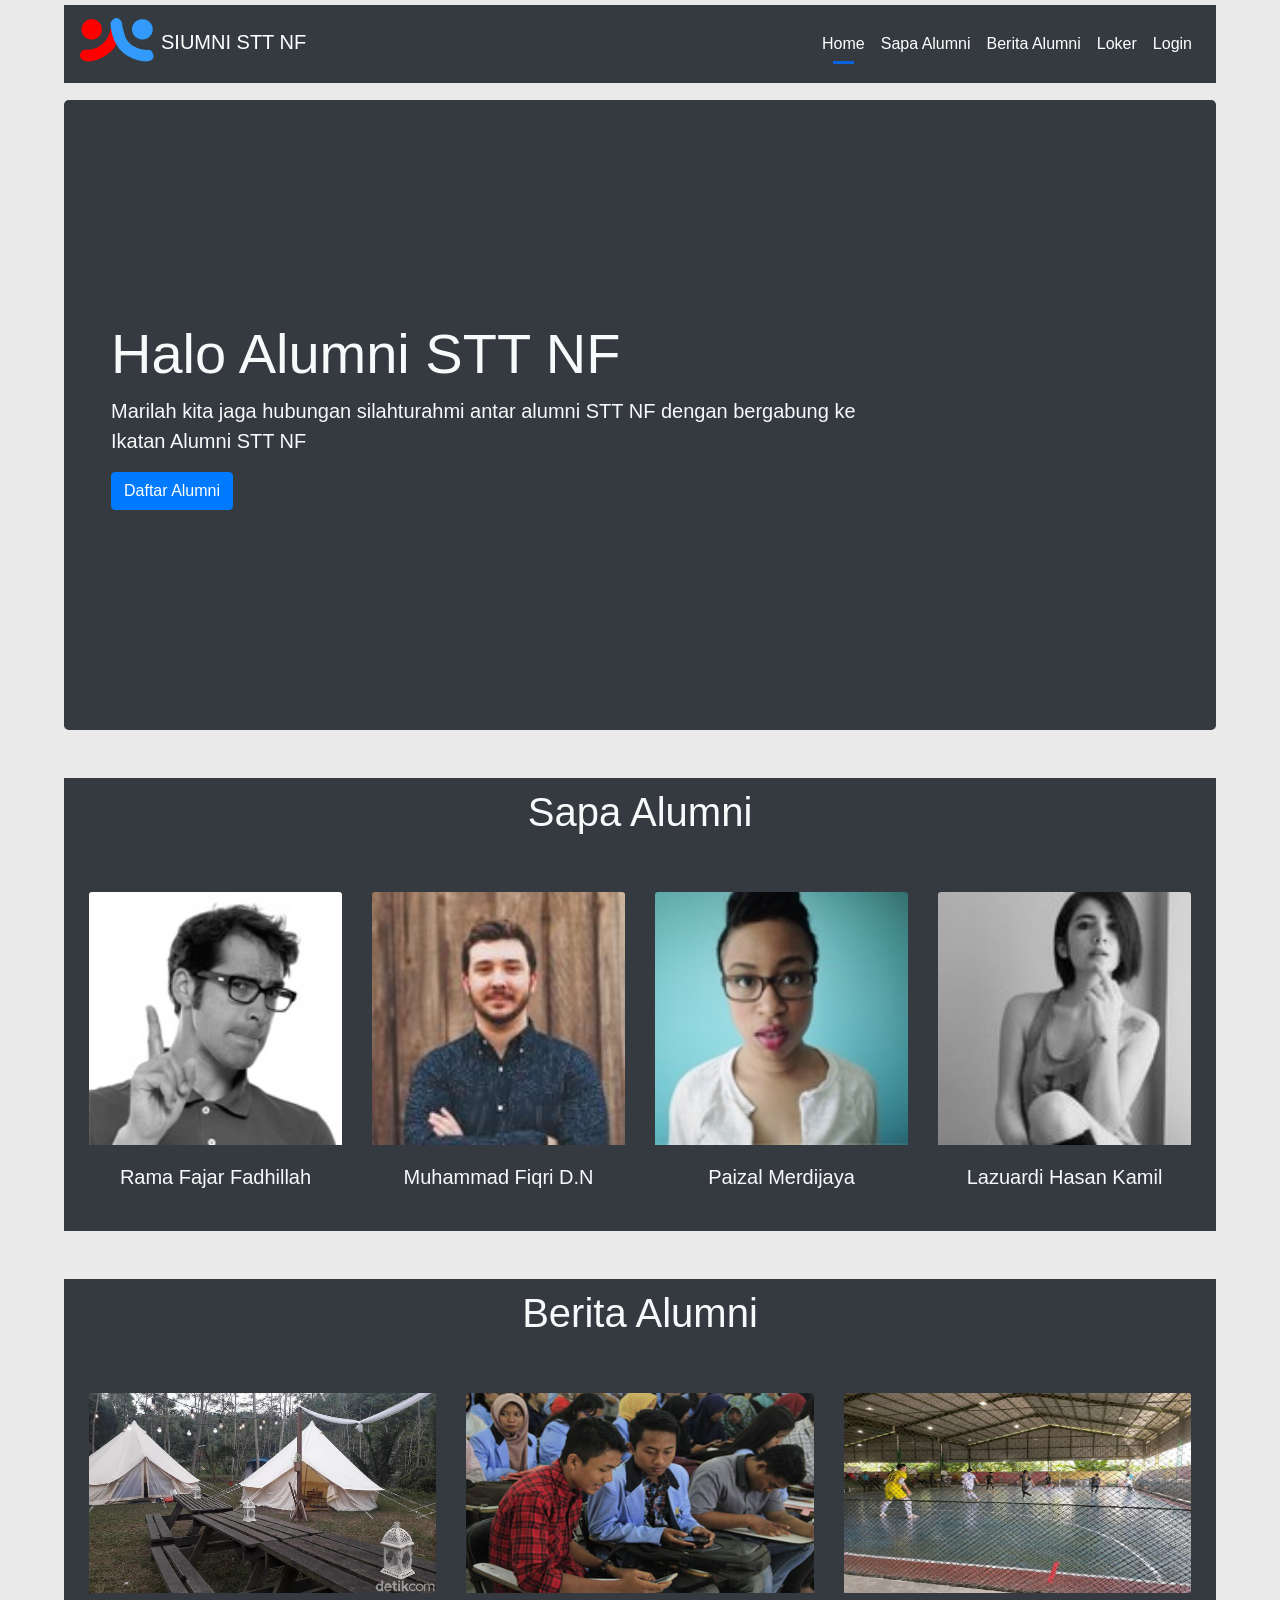
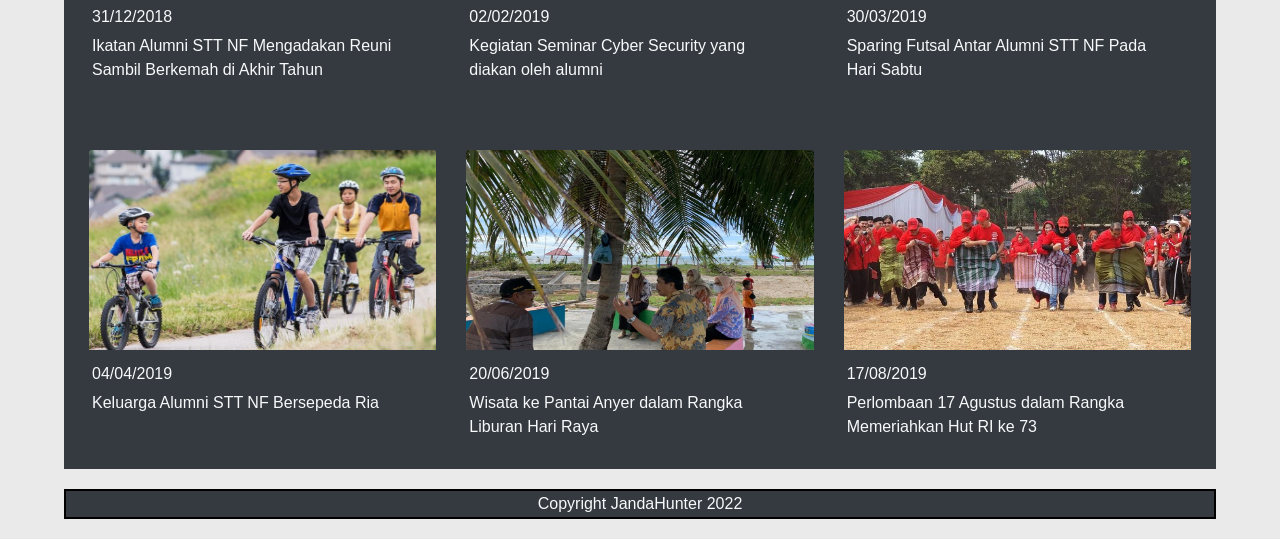
<file: index.html>
<!DOCTYPE html>
<html>
<head>
	<meta charset="utf-8">
	<title>Sistem Informasi Alumni</title>
    <link rel="stylesheet" href="https://cdnjs.cloudflare.com/ajax/libs/font-awesome/5.15.2/css/all.min.css">
	<link rel="stylesheet" type="text/css" href="assets/css/bootstrap.min.css">
    <link rel="stylesheet" type="text/css" href="assets/css/style.css">
</head>
<body>
	<header>
		<div class="container-fluid">
            <nav class="navbar navbar-dark bg-dark navbar-expand-lg fixed-top">
                <a class="navbar-brand" href="#"><img src="assets/img/logo.png">SIUMNI STT NF</a>
                <button class="navbar-toggler " type="button" data-toggle="collapse" data-target="#navbarNav" aria-controls="navbarNav" aria-expanded="false" aria-label="Toggle navigation">
                    <i class="fas fa-align-right text-light"></i>
                </button>
                <div class="collapse navbar-collapse" id="navbarNav">
                    <div class="ml-auto">
                         <div class="navbar-nav nav-item">
                                <a class="nav-link active" href="#home">Home </a>
                                <a class="nav-link" href="#sapa_alumni">Sapa Alumni</a>
                                <a class="nav-link" href="#berita">Berita Alumni</a>
                                <a class="nav-link" href="#loker">Loker</a>
                                <a class="nav-link" href="login.html">Login</a>
                                <!-- <a class="nav-link" href="#booking">Booking</a> -->
                                <!-- <a class="nav-link" href="#testimonial">Testimonial</a> -->
                        </div>
                    </div>  
                </div>
            </nav>
        </div>
	</header>
	<main>
		<section class="home mt-5" id="home">
			<div class="jumbotron bg-dark text-light d-flex align-items-center">
			  <div class="container">
			    <h1 class="display-4">Halo Alumni STT NF</h1>
			    <p class="lead">Marilah kita jaga hubungan silahturahmi antar alumni STT NF dengan bergabung ke <br> Ikatan Alumni STT NF</p>
                <a href="register.html" target="_blank" class="btn btn-primary">Daftar Alumni</a>
			  </div>
			</div>
		</section>
        <section class="mt-5 sapa_alumni bg-dark text-light" id="sapa_alumni">
            <div class="container">
                <div class="row">
                  <div class="col-12">
                      <h1 class="text-center">Sapa Alumni</h1>
                  </div>
                </div>
                <div class="row mt-5">
                    <div class="col-lg-3">
                        <div class="card bg-dark">  
                          <img src="assets/dist/img/user2-160x160.jpg" class="card-img-top" alt="...">
                          <div class="card-body">
                            <h5 class="card-title">Rama Fajar Fadhillah</h5>
                          </div>
                        </div>
                    </div>
                    <div class="col-lg-3">
                        <div class="card bg-dark">
                          <img src="assets/dist/img/user8-128x128.jpg" class="card-img-top" alt="...">
                          <div class="card-body">
                              <h5 class="card-title">Muhammad Fiqri D.N</h5>
                          </div>
                        </div>
                    </div>
                    <div class="col-lg-3">
                        <div class="card bg-dark">
                          <img src="assets/dist/img/user5-128x128.jpg" class="card-img-top" alt="...">
                          <div class="card-body ">
                              <h5 class="card-title">Paizal Merdijaya</h5>
                          </div>
                        </div>
                    </div>
                    <div class="col-lg-3">
                        <div class="card bg-dark">
                          <img src="assets/dist/img/user3-128x128.jpg" class="card-img-top" alt="...">
                          <div class="card-body">
                              <h5 class="card-title">Lazuardi Hasan Kamil</h5>
                          </div>
                        </div>
                    </div>
                </div>
            </div>
        </section>
        <section class="berita mt-5 bg-dark text-light" id="berita">
            <div class="container">
                <div class="row">
                    <div class="col-lg-12">
                        <h1 class="text-center">Berita Alumni</h1>
                    </div>
                </div>
                <div class="row mt-5 d-flex align-items-center">
                    <div class="col-lg-4">
                         <div class="card bg-dark">
                          <img src="assets/img/kemah.jpeg" class="card-img-top" alt="...">
                          <div class="card-body">
                             <h6 class="card-subtitle mb-2">31/12/2018</h6>
                             <a href="#" class="card-text text-light">Ikatan Alumni STT NF Mengadakan Reuni Sambil Berkemah di Akhir Tahun</a>
                          </div>
                        </div>
                    </div>
                     <div class="col-lg-4">
                         <div class="card bg-dark">
                          <img src="assets/img/acara_alumni.jpg" class="card-img-top" alt="...">
                          <div class="card-body">
                             <h6 class="card-subtitle mb-2 ">02/02/2019</h6>
                             <a href="#" class="card-text text-light">Kegiatan Seminar Cyber Security yang diakan oleh alumni</a>
                          </div>
                        </div>
                    </div>
                     <div class="col-lg-4">
                         <div class="card bg-dark">
                          <img src="assets/img/futsal_alumni.jpg" class="card-img-top" alt="...">
                          <div class="card-body">
                             <h6 class="card-subtitle mb-2">30/03/2019</h6>
                             <a href="#" class="card-text text-light">Sparing Futsal Antar Alumni STT NF Pada Hari Sabtu</a>
                          </div>
                        </div>
                    </div>
                </div>
                <div class="row mt-5">
                     <div class="col-lg-4">
                         <div class="card bg-dark">
                          <img src="assets/img/bersepeda.jpg" class="card-img-top" alt="...">
                          <div class="card-body">
                             <h6 class="card-subtitle mb-2">04/04/2019</h6>
                             <a href="#" class="card-text text-light">Keluarga Alumni STT NF Bersepeda Ria</a>
                          </div>
                        </div>
                    </div>
                     <div class="col-lg-4 ">
                         <div class="card bg-dark">
                          <img src="assets/img/pantai.jpg" class="card-img-top" alt="...">
                          <div class="card-body">
                             <h6 class="card-subtitle mb-2">20/06/2019</h6>
                             <a href="#" class="card-text text-light">Wisata ke Pantai Anyer dalam Rangka Liburan Hari Raya </a>
                          </div>
                        </div>
                    </div>
                     <div class="col-lg-4">
                         <div class="card bg-dark">
                          <img src="assets/img/17.jpeg" class="card-img-top" alt="...">
                          <div class="card-body">
                             <h6 class="card-subtitle mb-2">17/08/2019</h6>
                             <a href="#" class="card-text text-light">Perlombaan 17 Agustus dalam Rangka Memeriahkan Hut RI ke 73</a>
                          </div>
                        </div>
                    </div>
                </div>
            </div>
        </section>
	</main>
     <footer class="bg-dark text-light">
        <div class="container">
            <p class="text-center">Copyright JandaHunter 2022</p>
        </div>
    </footer>
    <script type="text/javascript" src="assets/js/script.js"></script>
</body>
</body>
</html>
</file>
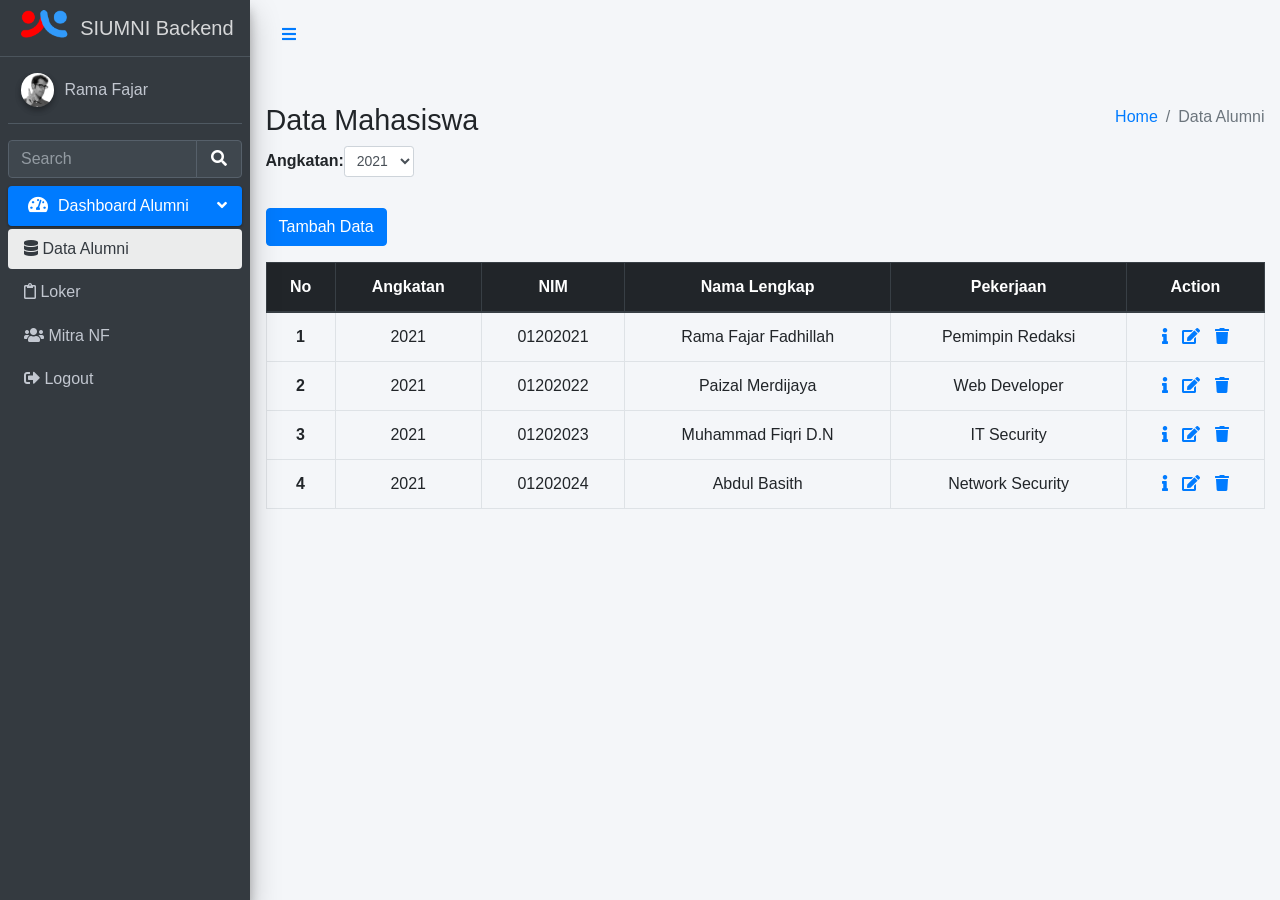
<file: data_alumni.html>
<!DOCTYPE html>
<!--
This is a starter template page. Use this page to start your new project from
scratch. This page gets rid of all links and provides the needed markup only.
-->
<html lang="en">
<head>
  <meta charset="utf-8">
  <meta name="viewport" content="width=device-width, initial-scale=1">
  <title>Data Alumni</title>

  <!-- Google Font: Source Sans Pro -->
  <!-- Font Awesome Icons -->
  <link rel="stylesheet" href="assets/plugins/fontawesome-free/css/all.min.css">
  <!-- Theme style -->
  <link rel="stylesheet" href="assets/dist/css/adminlte.min.css">
</head>
<body class="hold-transition sidebar-mini">
<div class="wrapper">

  <!-- Navbar -->
  <nav v>
  <!-- /.navbar -->

  <!-- Main Sidebar Container -->
  <aside class="main-sidebar sidebar-dark-primary elevation-4">
    <!-- Brand Logo -->
    <a href="index3.html" class="brand-link">
      <img src="assets/img/logo.png" alt="logo" class="brand-image">
      <span class="brand-text font-weight-light">SIUMNI Backend</span>
    </a>

    <!-- Sidebar -->
    <div class="sidebar">
      <!-- Sidebar user panel (optional) -->
      <div class="user-panel mt-3 pb-3 mb-3 d-flex">
        <div class="image">
          <img src="assets/dist/img/user2-160x160.jpg" class="img-circle elevation-2" alt="User Image">
        </div>
        <div class="info">
          <a href="#" class="d-block">Rama Fajar</a>
        </div>
      </div>

      <!-- SidebarSearch Form -->
      <div class="form-inline">
        <div class="input-group" data-widget="sidebar-search">
          <input class="form-control form-control-sidebar" type="search" placeholder="Search" aria-label="Search">
          <div class="input-group-append">
            <button class="btn btn-sidebar">
              <i class="fas fa-search fa-fw"></i>
            </button>
          </div>
        </div>
      </div>

      <!-- Sidebar Menu -->
      <nav class="mt-2">
        <ul class="nav nav-pills nav-sidebar flex-column" data-widget="treeview" role="menu" data-accordion="false">
          <!-- Add icons to the links using the .nav-icon class
               with font-awesome or any other icon font library -->
          <li class="nav-item menu-open">
            <a href="#" class="nav-link active">
              <i class="nav-icon fas fa-tachometer-alt"></i>
              <p>
                Dashboard Alumni
                <i class="right fas fa-angle-left"></i>
              </p>
            </a>
            <ul class="nav nav-treeview">
              <li class="nav-item">
                <a href="#" class="nav-link active">
                  <i class="fas fa-database"></i>
                  <p>Data Alumni</p>
                </a>
              </li>
              <li class="nav-item">
                <a href="#" class="nav-link">
                  <i class="far fa-clipboard"></i>                 
                  <p>Loker</p>
                </a>
              </li>
               <li class="nav-item">
                <a href="#" class="nav-link">
                  <i class="fas fa-users"></i>
                  <p>Mitra NF</p>
                </a>
              </li>
            </ul>
          </li>
          <li class="nav-item">
            <a href="index.html" class="nav-link">
              <i class="fas fa-sign-out-alt"></i>
              Logout
            </a>
          </li>
        </ul>
      </nav>
      <!-- /.sidebar-menu -->
    </div>
    <!-- /.sidebar -->
  </aside>

  <!-- Content Wrapper. Contains page content -->
  <div class="content-wrapper">
    <!-- Content Header (Page header) -->
    <div class="content-header">
      <div class="container-fluid">
        <a class="nav-link" data-widget="pushmenu" href="#" role="button"><i class="fas fa-bars"></i></a>
        <div class="row mt-5 mb-2">
          <div class="col-sm-6">

            <h1 class="m-0">Data Mahasiswa</h1>
          </div><!-- /.col -->
          <div class="col-sm-6">
              <div class="breadcrumb float-sm-right">
              <a href="#" class="breadcrumb-item ">Home</a>
              <a href="data_alumni.html" class="breadcrumb-item active">Data Alumni</a>
            </div>
          </div><!-- /.col -->
        </div><!-- /.row -->
        <div class="row">
          <div class="col-lg-3">
            <div class="form-inline">
              <label>Angkatan:</label>
              <select class="form-control form-control-sm">
                    <option>2021</option>
                    <option>2020</option>
                    <option>2019</option>
                  </select>
            </div>
          </div>
        </div>
      </div><!-- /.container-fluid -->
    </div>
    <!-- /.content-header -->

    <!-- Main content -->
    <div class="content">
      <div class="container-fluid">
        <div class="row mt-3">
          <div class="col-lg-12">
            <a href="tambah_data.html" class="btn btn-primary mb-3">Tambah Data</a>
            <table class="table table-bordered text-center">
              <thead class="thead-dark">
                <tr>
                  <th scope="col">No</th>
                  <th scope="col">Angkatan</th>
                  <th scope="col">NIM</th>
                  <th scope="col">Nama Lengkap</th>
                  <th scope="col">Pekerjaan</th>
                  <th scope="col">Action</th>
                </tr>
              </thead>
              <tbody>
                <tr>
                  <th scope="row">1</th>
                  <td>2021</td>
                  <td>01202021</td>
                  <td>Rama Fajar Fadhillah</td>
                  <td>Pemimpin Redaksi</td>
                  <td style="word-spacing:10px;">
                    <a href="#"><i class="fas fa-info"></i></a>
                    <a href="#"><i class="fas fa-edit"></i></a>  
                    <a href="#"><i class="fas fa-trash"></i></a>
                  </td>
                </tr>
                <tr>
                  <th scope="row">2</th>
                  <td>2021</td>
                  <td>01202022</td>
                  <td>Paizal Merdijaya</td>
                  <td>Web Developer</td>
                  <td style="word-spacing:10px;">
                    <a href="#"><i class="fas fa-info"></i></a>
                    <a href="#"><i class="fas fa-edit"></i></a>  
                    <a href="#"><i class="fas fa-trash"></i></a>
                  </td>
                </tr>
                <tr>
                  <th scope="row">3</th>
                  <td>2021</td>
                  <td>01202023</td>
                  <td>Muhammad Fiqri D.N</td>
                  <td>IT Security</td>
                  <td style="word-spacing:10px;">
                    <a href="#"><i class="fas fa-info"></i></a>
                    <a href="#"><i class="fas fa-edit"></i></a>  
                    <a href="#"><i class="fas fa-trash"></i></a>
                  </td>
                </tr>
                <tr>
                  <th scope="row">4</th>
                  <td>2021</td>
                  <td>01202024</td>
                  <td>Abdul Basith</td>
                  <td>Network Security</td>
                  <td style="word-spacing:10px;">
                    <a href="#"><i class="fas fa-info"></i></a>
                    <a href="#"><i class="fas fa-edit"></i></a>  
                    <a href="#"><i class="fas fa-trash"></i></a>
                  </td>
                </tr>
              </tbody>
            </table>
          </div>
        </div>
        <!-- /.row -->
      </div><!-- /.container-fluid -->
    </div>
    <!-- /.content -->
  </div>
  <!-- /.content-wrapper -->
</div>
<!-- ./wrapper -->

<!-- REQUIRED SCRIPTS -->

<!-- jQuery -->
<script src="assets/plugins/jquery/jquery.min.js"></script>
<!-- Bootstrap 4 -->
<script src="assets/plugins/bootstrap/js/bootstrap.bundle.min.js"></script>
<!-- AdminLTE App -->
<script src="assets/dist/js/adminlte.min.js"></script>
</body>
</html>
</file>
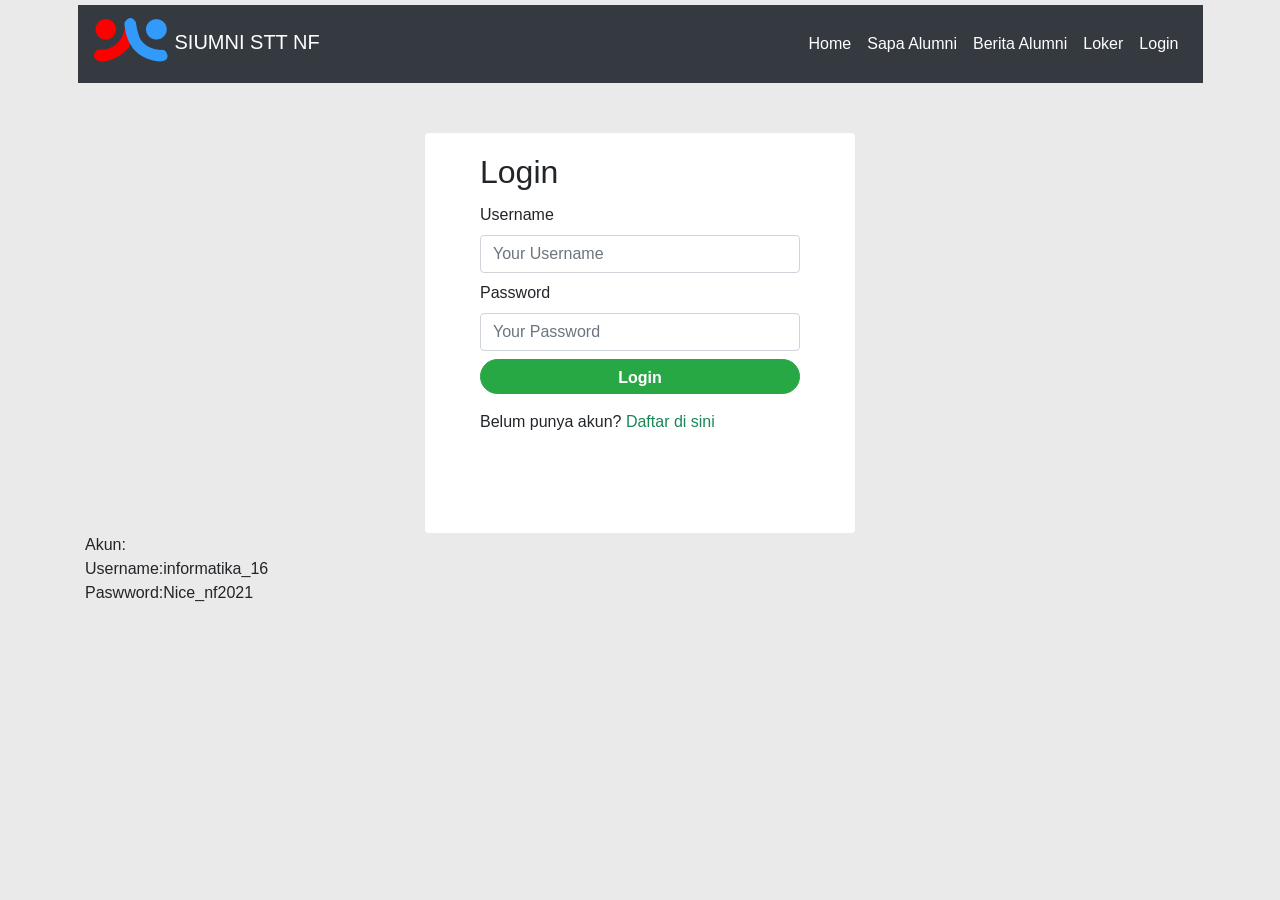
<file: login.html>
<!DOCTYPE html>
<html>
<head>
	 <meta charset="utf-8">
    <meta name="viewport" content="width=device-width, initial-scale=1">
	<title>Login</title>


	<link rel="stylesheet" type="text/css" href="assets/css/bootstrap.min.css">
    <link rel="stylesheet" href="assets/css/style.css">
</head>
<body>


 <header>
    <div class="container-fluid">
            <nav class="navbar navbar-dark bg-dark navbar-expand-lg">
                <a class="navbar-brand" href="#"><img src="assets/img/logo.png">SIUMNI STT NF</a>
                <button class="navbar-toggler " type="button" data-toggle="collapse" data-target="#navbarNav" aria-controls="navbarNav" aria-expanded="false" aria-label="Toggle navigation">
                    <i class="fas fa-align-right text-light"></i>
                </button>
                <div class="collapse navbar-collapse" id="navbarNav">
                    <div class="ml-auto">
                         <div class="navbar-nav nav-item">
                                <a class="nav-link " href="index.html">Home <span class="sr-only">(current)</span></a>
                                <a class="nav-link" href="index.html">Sapa Alumni</a>
                                <a class="nav-link" href="index.html">Berita Alumni</a>
                                <a class="nav-link" href="index.html">Loker</a>
                                <a class="nav-link" href="login.html">Login</a>
                                <!-- <a class="nav-link" href="#booking">Booking</a> -->
                                <!-- <a class="nav-link" href="#testimonial">Testimonial</a> -->
                        </div>
                    </div>  
                </div>
            </nav>
        </div>
  </header>
<div class="container container-form">
        <div class="card login-form">
            <div class="card-body">
              <h2 class="card-title">Login</h2>
                  <div class="alert alert-danger" role="alert" style="display:none">
                             Username / Password Salah !
                        </div>
              <form>
                <div class="mb-2">
                  <label for="exampleInputEmail1" class="form-label">Username</label>
                  <input type="text" class="form-control" id="username" aria-describedby="emailHelp" placeholder="Your Username">
                </div>
                <div class="mb-2">
                  <label for="exampleInputPassword1" class="form-label">Password</label>
                  <input type="password" class="form-control" id="password" placeholder="Your Password">
                </div>
                <button type="button" class="btn btn-success btn-login" onclick="login(username.value, password.value)">Login</button>
                <div class="mt-3">
                    <label>Belum punya akun?<a href="register.html" class="link"> Daftar di sini</a></label>
                </div>
              </form>
            
            </div>
          </div>
</div>
<div class="container">
    Akun:
    <br>
    Username:informatika_16
    <br>
    Paswword:Nice_nf2021
</div>
<script type="text/javascript" src="assets/js/script.js"></script>
</body>
</html>
</file>
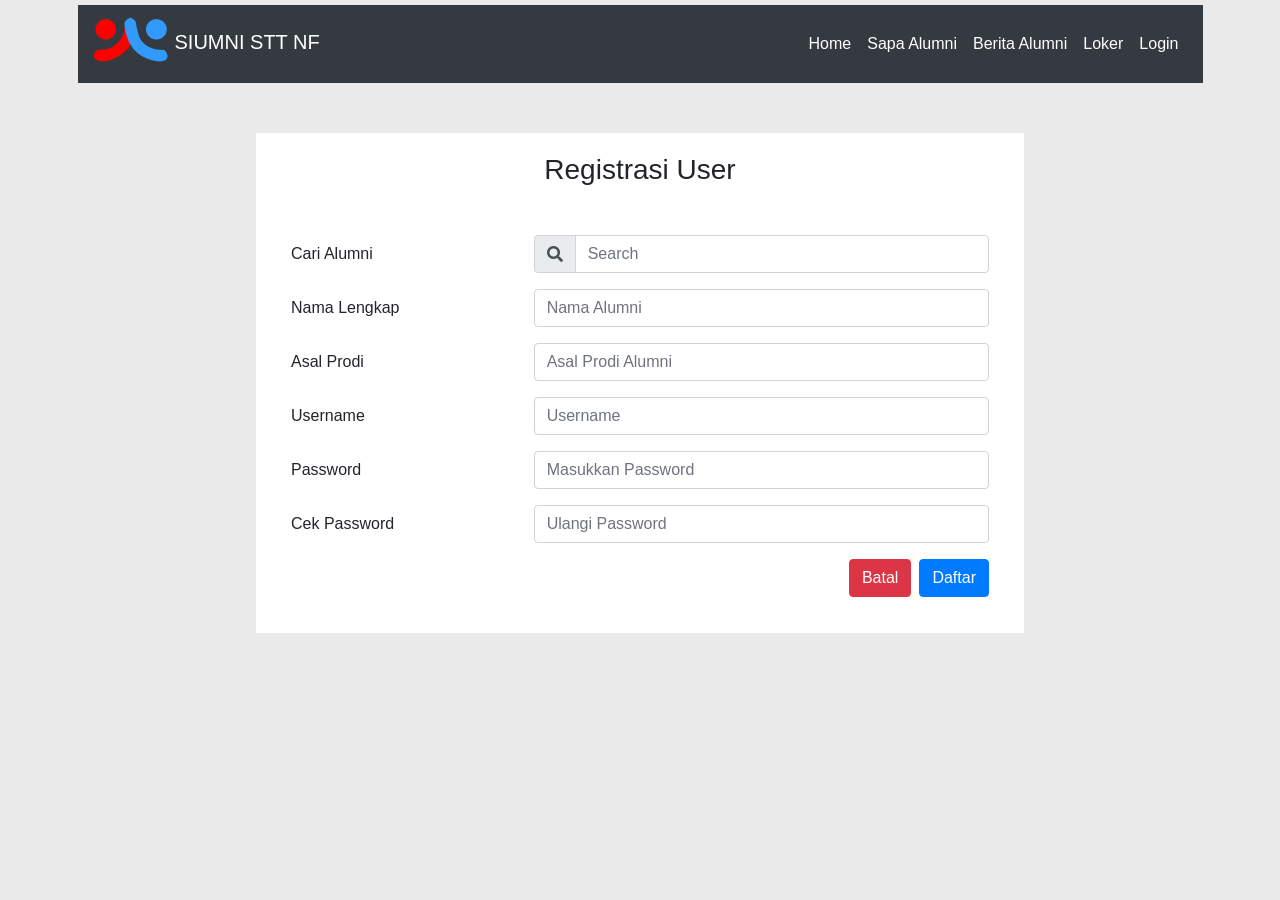
<file: register.html>
<!DOCTYPE html>
<!--
This is a starter template page. Use this page to start your new project from
scratch. This page gets rid of all links and provides the needed markup only.
-->
<html lang="en">
<head>
  <meta charset="utf-8">
  <meta name="viewport" content="width=device-width, initial-scale=1">
  <title>Registrasi - SIUMNI</title>

  <!-- Google Font: Source Sans Pro -->
  <link rel="stylesheet" href="https://fonts.googleapis.com/css?family=Source+Sans+Pro:300,400,400i,700&display=fallback">
  <!-- Font Awesome Icons -->
  <link rel="stylesheet" href="assets/plugins/fontawesome-free/css/all.min.css">
  <!-- <link rel="stylesheet" href="assets/dist/css/adminlte.min.css"> -->
  <link rel="stylesheet" type="text/css" href="assets/css/bootstrap.min.css">

  <link rel="stylesheet" href="assets/css/style.css">
</head>
<body class="hold-transition layout-top-nav">
<div class="wrapper">

 <header>
    <div class="container-fluid">
            <nav class="navbar navbar-dark bg-dark navbar-expand-lg">
                <a class="navbar-brand" href="#"><img src="assets/img/logo.png">SIUMNI STT NF</a>
                <button class="navbar-toggler " type="button" data-toggle="collapse" data-target="#navbarNav" aria-controls="navbarNav" aria-expanded="false" aria-label="Toggle navigation">
                    <i class="fas fa-align-right text-light"></i>
                </button>
                <div class="collapse navbar-collapse" id="navbarNav">
                    <div class="ml-auto">
                         <div class="navbar-nav nav-item">
                                <a class="nav-link " href="index.html">Home <span class="sr-only">(current)</span></a>
                                <a class="nav-link" href="inde.html">Sapa Alumni</a>
                                <a class="nav-link" href="index.html">Berita Alumni</a>
                                <a class="nav-link" href="index.html">Loker</a>
                                <a class="nav-link" href="login.html">Login</a>
                                <!-- <a class="nav-link" href="#booking">Booking</a> -->
                                <!-- <a class="nav-link" href="#testimonial">Testimonial</a> -->
                        </div>
                    </div>  
                </div>
            </nav>
        </div>
  </header>
  <main>
        <section class="register">
            <div class="container-fluid">
              <div class="row">
                <div class="col-12">
                    <form>
                      <div class="login-logo" class="mt-4">
                        <h3 class="text-center mb-5">Registrasi User</h3>
                        <div class="alert alert-danger" role="alert" style="display:none">
                             Lengkapi data-data anda!
                        </div>
                      </div>
                      <div class="form-group row">
                        <label for="carialumni" class="col-4 col-form-label">Cari Alumni</label> 
                        <div class="col-8">
                          <div class="input-group">
                            <div class="input-group-prepend">
                              <div class="input-group-text">
                               <i class="fa fa-search"></i>
                             </div>
                           </div> 
                           <input id="carialumni" name="carialumni" placeholder="Search" type="text" class="form-control">
                         </div>
                       </div>
                     </div>
                     <div class="form-group row">
                       <label for="nama" class="col-4 col-form-label">Nama Lengkap</label> 
                       <div class="col-8">
                         <input id="nama" name="nama" placeholder="Nama Alumni" type="text" class="form-control">
                         <span id="text_error" style="display:none;">Batas maksimal 30 karakter</span>
                       </div>
                     </div>
                     <div class="form-group row">
                       <label for="prodi" class="col-4 col-form-label">Asal Prodi</label> 
                       <div class="col-8">
                         <input id="prodi" name="prodi" placeholder="Asal Prodi Alumni" type="text" class="form-control">
                         <span id="text_error" style="display:none;" >Masukkan isi dengan benar !</span>
                       </div>
                     </div>
                     <div class="form-group row">
                       <label for="username" class="col-4 col-form-label">Username</label> 
                       <div class="col-8">
                         <input id="username" name="username" placeholder="Username" type="text" class="form-control">
                         <span id="text_error" style="display:none;" >Format username tidak sesuai!</span>
                       </div>
                     </div>
                     <div class="form-group row">
                       <label for="pw" class="col-4 col-form-label">Password</label> 
                       <div class="col-8">
                         <input id="pw" name="pw" placeholder="Masukkan Password" type="password" class="form-control">
                         <span id="text_error" style="display:none;">6-20 karakter, setidaknya 1 huruf besar, 1 huruf kecil, dan berisi 1 angka</span>
                       </div>
                     </div>
                     <div class="form-group row">
                       <label for="cekpw" class="col-4 col-form-label">Cek Password</label> 
                       <div class="col-8">
                         <input id="cekpw" name="cekpw" placeholder="Ulangi Password" type="password" class="form-control">
                         <span id="text_error" style="display:none;" >Password tidak sesuai</span>
                       </div>
                     </div> 
                     <div class="form-group row">
                       <div class="offset-4 col-8 d-flex justify-content-end">
                         <a name="submit"  class="btn btn-danger mr-2" href="login.html">Batal</a>
                         <button name="submit" type="button" class="btn btn-primary" onclick="validation(nama.value, prodi.value,username.value, pw.value, cekpw.value)">Daftar</button>
                       </div>
                     </div>  
                    </form>
                    </div>
                  </div>
          </div>
      </section>
    </main>
<!-- REQUIRED SCRIPTS -->

<!-- jQuery -->
<script src="assets/plugins/jquery/jquery.min.js"></script>
<!-- Bootstrap 4 -->
<script src="assets/plugins/bootstrap/js/bootstrap.bundle.min.js"></script>
<!-- AdminLTE App -->
<script src="assets/dist/js/adminlte.min.js"></script>
<script type="text/javascript" src="assets/js/script.js"></script>
</body>
</html>
</file>
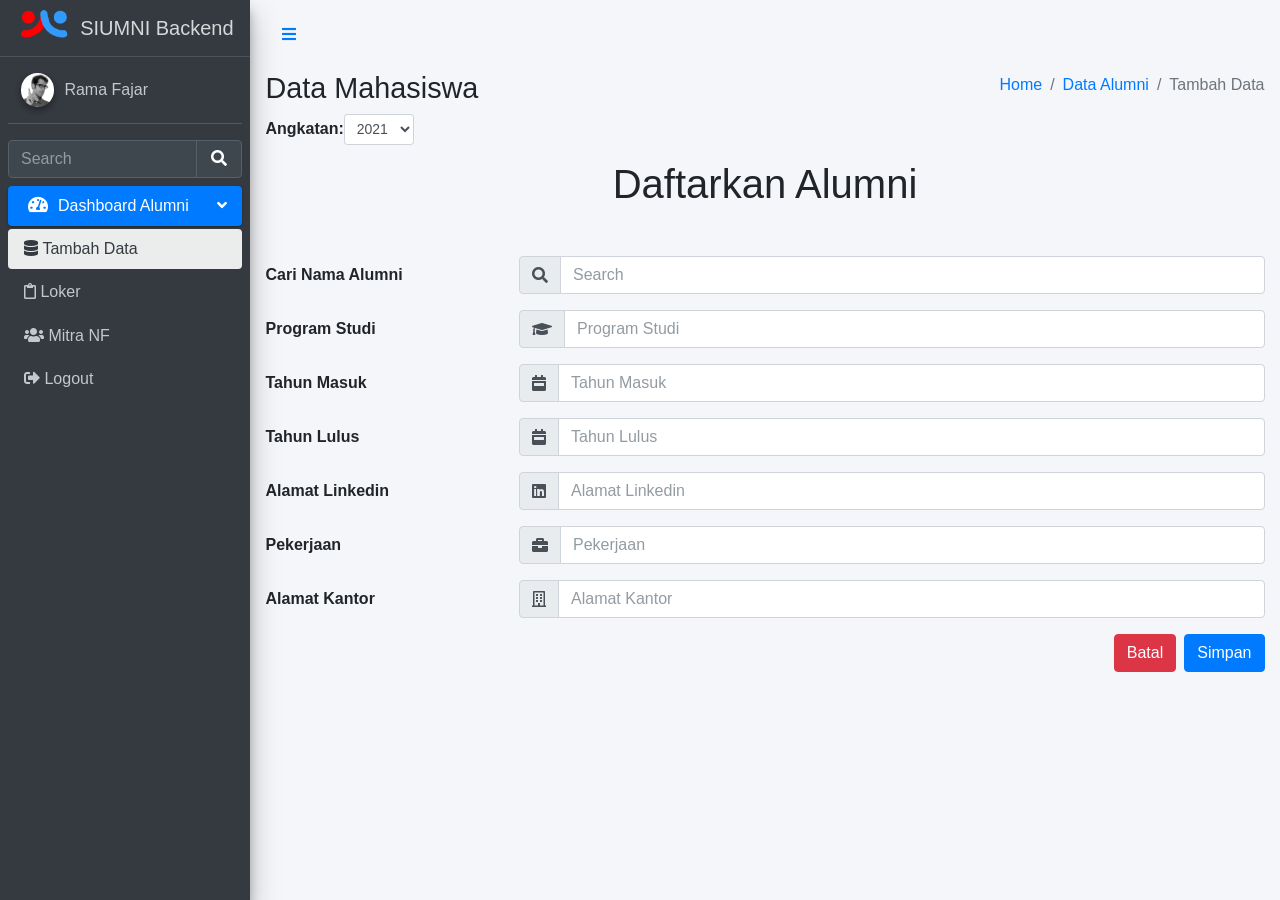
<file: tambah_data.html>
<!DOCTYPE html>
<!--
This is a starter template page. Use this page to start your new project from
scratch. This page gets rid of all links and provides the needed markup only.
-->
<html lang="en">
<head>
  <meta charset="utf-8">
  <meta name="viewport" content="width=device-width, initial-scale=1">
  <title>Tambah Data</title>

  <!-- Google Font: Source Sans Pro -->
  <!-- Font Awesome Icons -->
  <link rel="stylesheet" href="assets/plugins/fontawesome-free/css/all.min.css">
  <!-- Theme style -->
  <link rel="stylesheet" href="assets/dist/css/adminlte.min.css">
</head>
<body class="hold-transition sidebar-mini">
<div class="wrapper">

  <!-- Navbar -->
  <nav v>
  <!-- /.navbar -->

  <!-- Main Sidebar Container -->
  <aside class="main-sidebar sidebar-dark-primary elevation-4">
    <!-- Brand Logo -->
    <a href="index3.html" class="brand-link">
      <img src="assets/img/logo.png" alt="logo" class="brand-image">

      <span class="brand-text font-weight-light">SIUMNI Backend</span>
    </a>

    <!-- Sidebar -->
    <div class="sidebar">
      <!-- Sidebar user panel (optional) -->
      <div class="user-panel mt-3 pb-3 mb-3 d-flex">
        <div class="image">
          <img src="assets/dist/img/user2-160x160.jpg" class="img-circle elevation-2" alt="User Image">
        </div>
        <div class="info">
          <a href="#" class="d-block">Rama Fajar</a>
        </div>
      </div>

      <!-- SidebarSearch Form -->
      <div class="form-inline">
        <div class="input-group" data-widget="sidebar-search">
          <input class="form-control form-control-sidebar" type="search" placeholder="Search" aria-label="Search">
          <div class="input-group-append">
            <button class="btn btn-sidebar">
              <i class="fas fa-search fa-fw"></i>
            </button>
          </div>
        </div>
      </div>

      <!-- Sidebar Menu -->
      <nav class="mt-2">
        <ul class="nav nav-pills nav-sidebar flex-column" data-widget="treeview" role="menu" data-accordion="false">
          <!-- Add icons to the links using the .nav-icon class
               with font-awesome or any other icon font library -->
          <li class="nav-item menu-open">
            <a href="#" class="nav-link active">
              <i class="nav-icon fas fa-tachometer-alt"></i>
              <p>
                Dashboard Alumni
                <i class="right fas fa-angle-left"></i>
              </p>
            </a>
            <ul class="nav nav-treeview">
              <li class="nav-item">
                <a href="#" class="nav-link active">
                  <i class="fas fa-database"></i>
                  <p>Tambah Data</p>
                </a>
              </li>
              <li class="nav-item">
                <a href="#" class="nav-link">
                  <i class="far fa-clipboard"></i>                 
                  <p>Loker</p>
                </a>
              </li>
               <li class="nav-item">
                <a href="#" class="nav-link">
                  <i class="fas fa-users"></i>
                  <p>Mitra NF</p>
                </a>
              </li>
            </ul>
          </li>
          <li class="nav-item">
            <a href="index.html" class="nav-link">
              <i class="fas fa-sign-out-alt"></i>
              Logout
            </a>
          </li>
        </ul>
      </nav>
      <!-- /.sidebar-menu -->
    </div>
    <!-- /.sidebar -->
  </aside>

  <!-- Content Wrapper. Contains page content -->
  <div class="content-wrapper">
    <!-- Content Header (Page header) -->
    <div class="content-header">
      
      <div class="container-fluid">
        <a class="nav-link" data-widget="pushmenu" href="#" role="button"><i class="fas fa-bars"></i></a>
        
        <div class="row mt-3 mb-2">
          <div class="col-sm-6">
            <h1 class="m-0">Data Mahasiswa</h1>
          </div><!-- /.col -->
          <div class="col-sm-6">
            <div class="breadcrumb float-sm-right">
              <a href="#" class="breadcrumb-item ">Home</a>
              <a href="data_alumni.html" class="breadcrumb-item">Data Alumni</a>
              <a href="data_alumni.html" class="breadcrumb-item active">Tambah Data</a>
            </div>
          </div><!-- /.col -->
        </div><!-- /.row -->
        <div class="row">
          <div class="col-lg-3">
            <div class="form-inline">
              <label>Angkatan:</label>
              <select class="form-control form-control-sm">
                    <option>2021</option>
                    <option>2020</option>
                    <option>2019</option>
                  </select>
            </div>
          </div>
        </div>
      </div>
    </div>
    <!-- /.content-header -->

    <!-- Main content -->
    <div class="content">
          <div class="container-fluid">
        <h1 class="text-center">Daftarkan Alumni</h1>
        <div class="row mt-5 mb-2">
          <div class="container">
              <div class="form-group row">
                <label for="text" class="col-3 col-form-label">Cari Nama Alumni </label> 
                <div class="col-9">
                  <div class="input-group">
                    <div class="input-group-prepend">
                      <div class="input-group-text">
                        <i class="fa fa-search"></i>
                      </div>
                    </div> 
                    <input id="text" name="text" placeholder="Search" type="text" class="form-control">
                  </div>
                </div>
              </div>
              <div class="form-group row">
                <label for="text1" class="col-3 col-form-label">Program Studi </label> 
                <div class="col-9">
                  <div class="input-group">
                    <div class="input-group-prepend">
                      <div class="input-group-text">
                        <i class="fa fa-graduation-cap"></i>
                      </div>
                    </div> 
                    <input id="text1" name="text1" placeholder="Program Studi" type="text" class="form-control">
                  </div>
                </div>
              </div>
              <div class="form-group row">
                <label for="text2" class="col-3 col-form-label">Tahun Masuk </label> 
                <div class="col-9">
                  <div class="input-group">
                    <div class="input-group-prepend">
                      <div class="input-group-text">
                        <i class="fa fa-calendar-week"></i>
                      </div>
                    </div> 
                    <input id="text2" name="text2" placeholder="Tahun Masuk" type="text" class="form-control">
                  </div>
                </div>
              </div>
              <div class="form-group row">
                <label for="text3" class="col-3 col-form-label">Tahun Lulus </label> 
                <div class="col-9">
                  <div class="input-group">
                    <div class="input-group-prepend">
                      <div class="input-group-text">
                        <i class="fas fa-calendar-week"></i>
                      </div>
                    </div> 
                    <input id="text3" name="text3" placeholder="Tahun Lulus" type="text" class="form-control">
                  </div>
                </div>
              </div>
              <div class="form-group row">
                <label for="text4" class="col-3 col-form-label">Alamat Linkedin </label> 
                <div class="col-9">
                  <div class="input-group">
                    <div class="input-group-prepend">
                      <div class="input-group-text">
                        <i class="fab fa-linkedin"></i>
                      </div>
                    </div> 
                    <input id="text4" name="text4" placeholder="Alamat Linkedin" type="text" class="form-control">
                  </div>
                </div>
              </div>
              <div class="form-group row">
                <label for="text5" class="col-3 col-form-label">Pekerjaan </label> 
                <div class="col-9">
                  <div class="input-group">
                    <div class="input-group-prepend">
                      <div class="input-group-text">
                        <i class="fas fa-briefcase"></i>
                      </div>
                    </div> 
                    <input id="text5" name="text5" placeholder="Pekerjaan" type="text" class="form-control">
                  </div>
                </div>
              </div>
              <div class="form-group row">
                <label for="text6" class="col-3 col-form-label">Alamat Kantor </label> 
                <div class="col-9">
                  <div class="input-group">
                    <div class="input-group-prepend">
                      <div class="input-group-text">
                        <i class="far fa-building"></i>
                      </div>
                    </div> 
                    <input id="text6" name="text6" placeholder="Alamat Kantor" type="text" class="form-control">
                  </div>
                </div>
              </div> 
              <div class="form-group row">
                <div class="offset-3 col-9 d-flex justify-content-end">
                  <a  href="data_alumni.html" class="btn btn-danger mr-2">Batal</a>
                  <a  href="data_alumni.html" class="btn btn-primary">Simpan</a>
                </div>
              </div>
          </div>
        </div>
      </div>
    </div>
    <!-- /.content -->
  </div>
  <!-- /.content-wrapper -->


<!-- REQUIRED SCRIPTS -->

<!-- jQuery -->
<script src="assets/plugins/jquery/jquery.min.js"></script>
<!-- Bootstrap 4 -->
<script src="assets/plugins/bootstrap/js/bootstrap.bundle.min.js"></script>
<!-- AdminLTE App -->
<script src="assets/dist/js/adminlte.min.js"></script>
</body>
</html>
</file>
<file: assets/css/style.css>
*{
            box-sizing:border-box;
               scroll-behavior:smooth;
        }

body{
    background:#eaeaea;
}
/*navbar*/
.navbar{
    margin:5px auto;
    width:90%;
}
.navbar .navbar-nav a.nav-link{
    color: white;
}
        
.navbar .navbar-nav .nav-link:hover::after,
.navbar .navbar-nav .nav-link.active::after {
            content: '';
            display: block;
            border-bottom: 3px solid #0B63DC;
            margin: auto;
            margin-bottom: -8px;
            width: 50%;
            padding-top: 5px;
}
/*navbar*/

/*jumbotron*/
.jumbotron{
    height:70vh;
    background:white;
    margin: auto;
    width: 90%;
    margin-top:100px;
}
/*jumbotron*/

/*sapa alumni*/
.sapa_alumni{
    background: white;
    padding: 10px;
    width:90%;
    margin: auto;
}
.sapa_alumni .col-lg-3 .card{
    text-align: center;
    border:none;
}
/*sapa alumni*/

/*berita*/
.berita{
    /*background:white;*/
    width:90%;
    margin: 0 auto;
    padding: 10px;
}
.berita .col-lg-4 .card{
    border: none;
}
.berita .col-lg-4 .card .card-body{
    margin-left: -17px;
}
.berita img{
    height:200px;
}
/*berita*/

/*footer */
footer{
    width:90%;
    margin: 20px auto;
    border: 2px solid black;
    align-items: center;
    line-height:25px;
    height:30px;
}
/*footer*/

.register{
    width: 60%;
    margin: auto;
    padding: 20px;
    /*border: 2px solid black;*/
    background-color: white;
    margin-top: 50px;
}

@import url('https://fonts.googleapis.com/css2?family=Ubuntu:ital,wght@0,400;0,500;0,700;1,300&display=swap');
.container-form{
    display: flex;
    height: 100%;
    align-items: center;
    justify-content: center;
    margin-top:50px;
}

.login-form {
    /*margin-top:30px;*/
    height: 400px;
    width: 430px;
    padding: 0 35px;
    background-color: white;
    border: none;
}

input[type="email"]
input[type="password"] {
    border-radius: 20px;
}

.btn-login{
    height: 35px;
    border-radius: 20px;
    font-weight: 700;
    width: 100%;
}

.link{
    color: #198754;
    text-decoration: none;
}

.link:hover{
    color: #198754;
    text-decoration: none;
}

.btn-google{
    height: 35px;
    border: 2px solid rgb(144, 227, 241);
    border-radius: 20px;
    font-weight: 700;
}

.img-google{
    height: 20px;
    width: 20px;
}
</file>
